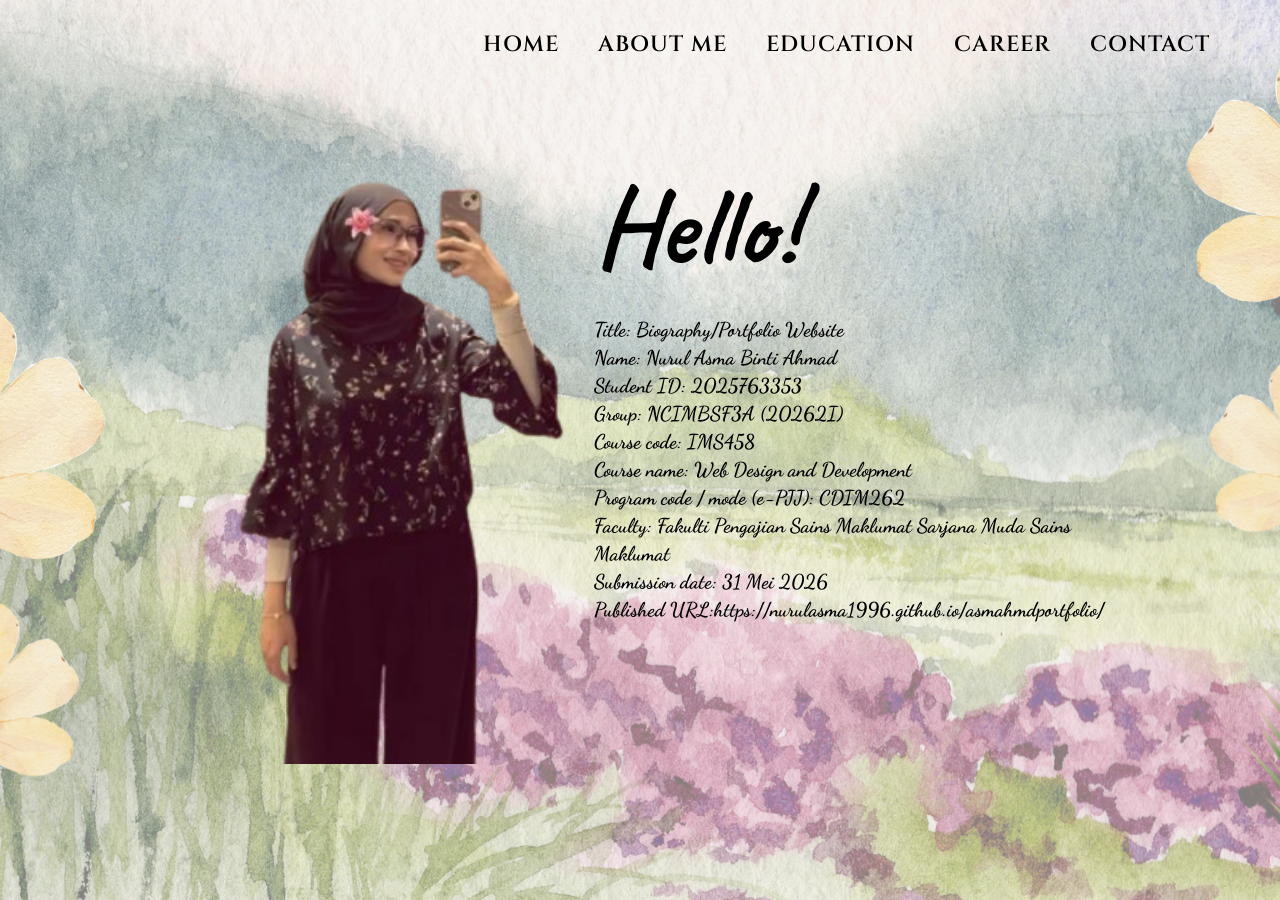
<file: index.html>
<!DOCTYPE html>
<html lang="en">
<head>
  <meta charset="UTF-8">
  <meta name="viewport" content="width=device-width, initial-scale=1.0">
  <title>Personal Website</title>

  <link rel="stylesheet" href="style.css">

  <link href="https://fonts.googleapis.com/css2?family=Poppins:wght@300;400;600;700&family=Caveat:wght@700&display=swap" rel="stylesheet">
  
  <link href="https://fonts.googleapis.com/css2?family=Playfair+Display:wght@700&family=Cinzel:wght@500;600&family=Dancing+Script:wght@700&display=swap" rel="stylesheet">

  <link href="https://fonts.googleapis.com/css2?family=Cinzel:wght@500;600&display=swap" rel="stylesheet">

  <link href="https://fonts.googleapis.com/css2?family=Dancing+Script:wght@500;700&display=swap" rel="stylesheet">
</head>
<body>

  <header>
    <div class="logo">Asma Ahmad Portfolio</div>

    <nav>
      <a href="index.html">HOME</a>
      <a href="about.html">ABOUT ME</a>
      <a href="education.html">EDUCATION</a>
      <a href="career.html">CAREER</a>
      <a href="contact.html">CONTACT</a>
    </nav>
  </header>

  <section class="hero">

    <div class="left">

      <img src="asma.png" alt="">
    </div>

    <div class="right">
      <h1>Hello!</h1>

      <p>Title: Biography/Portfolio Website</p>
      <p>Name: Nurul Asma Binti Ahmad</p>
      <p>Student ID: 2025763353</p>
      <p>Group: NCIMBSF3A (20262I)</p>
      <p>Course code: IMS458</p>
      <p>Course name: Web Design and Development</p>
      <p>Program code / mode (e-PJJ): CDIM262</p>
      <p>Faculty: Fakulti Pengajian Sains Maklumat Sarjana Muda Sains Maklumat</p>
      <p>Submission date: 31 Mei 2026</p>
      <p>Published URL:https://nurulasma1996.github.io/asmahmdportfolio/</p>

    </div>

  </section>

</body>
</html>
</file>
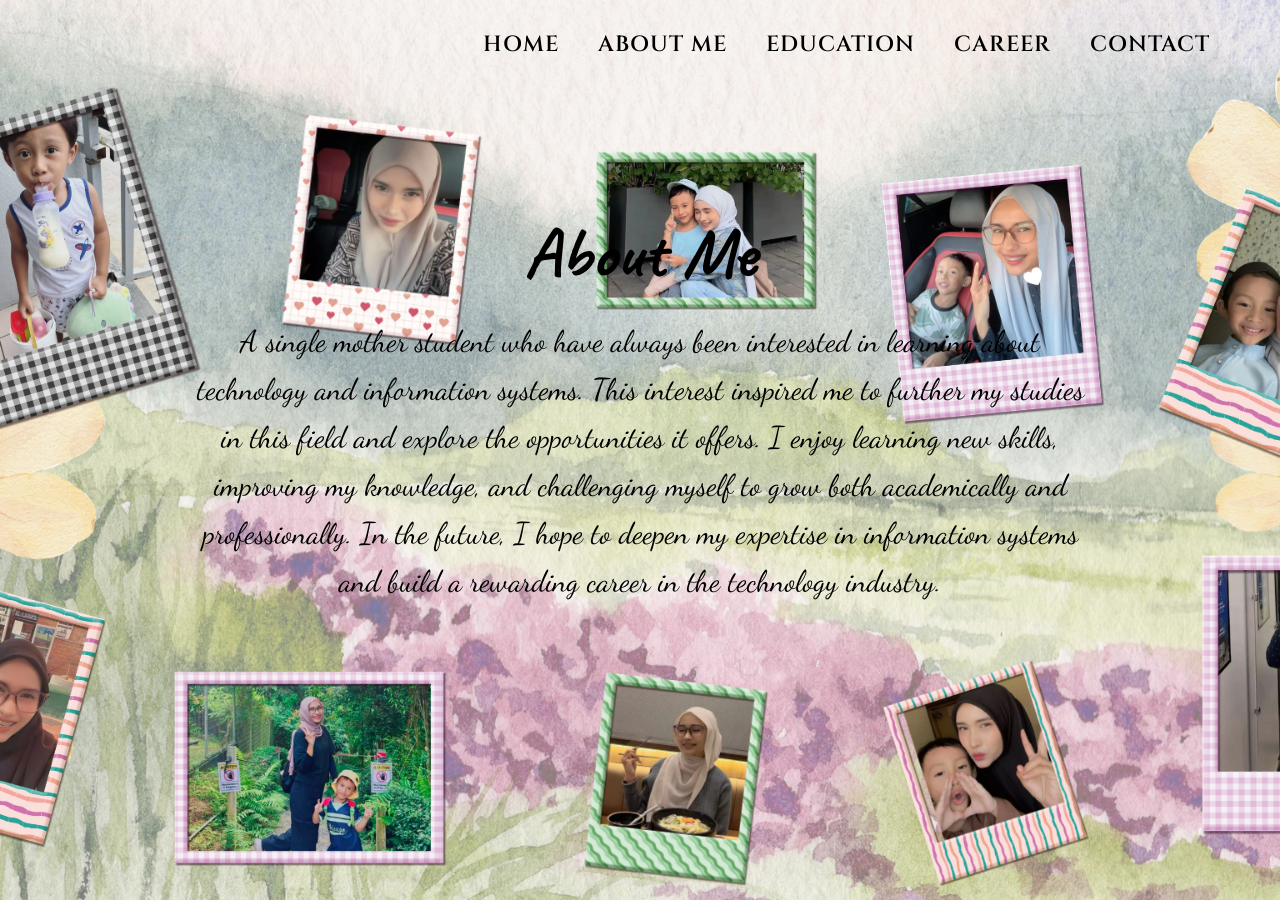
<file: about.html>
<!DOCTYPE html>
<html lang="en">
<head>
    <meta charset="UTF-8">
    <title>About Me</title>

    <link rel="stylesheet" href="style.css">

    <link href="https://fonts.googleapis.com/css2?family=Playfair+Display:wght@700&family=Cinzel:wght@500;600&family=Dancing+Script:wght@700&display=swap" rel="stylesheet">
    <link href="https://fonts.googleapis.com/css2?family=Poppins:wght@300;400;600;700&family=Caveat:wght@700&display=swap" rel="stylesheet">
    <link href="https://fonts.googleapis.com/css2?family=Playfair+Display:wght@700&family=Cinzel:wght@500;600&family=Dancing+Script:wght@700&display=swap" rel="stylesheet">

</head>

<body class="about-body">

<header>

    <div class="logo"></div>

    <nav>
        <a href="index.html">HOME</a>
        <a href="about.html">ABOUT ME</a>
        <a href="education.html">EDUCATION</a>
        <a href="career.html">CAREER</a>
        <a href="contact.html">CONTACT</a>
    </nav>

</header>

<section class="about-page">

    <h1>About Me</h1>

    <p>
        A single mother student who have always been interested in learning about technology and information systems. This interest inspired me to further my studies in this field and explore the opportunities it offers. I enjoy learning new skills, improving my knowledge, and challenging myself to grow both academically and professionally. In the future, I hope to deepen my expertise in information systems and build a rewarding career in the technology industry.
    </p>

</section>

</body>
</html>
</file>
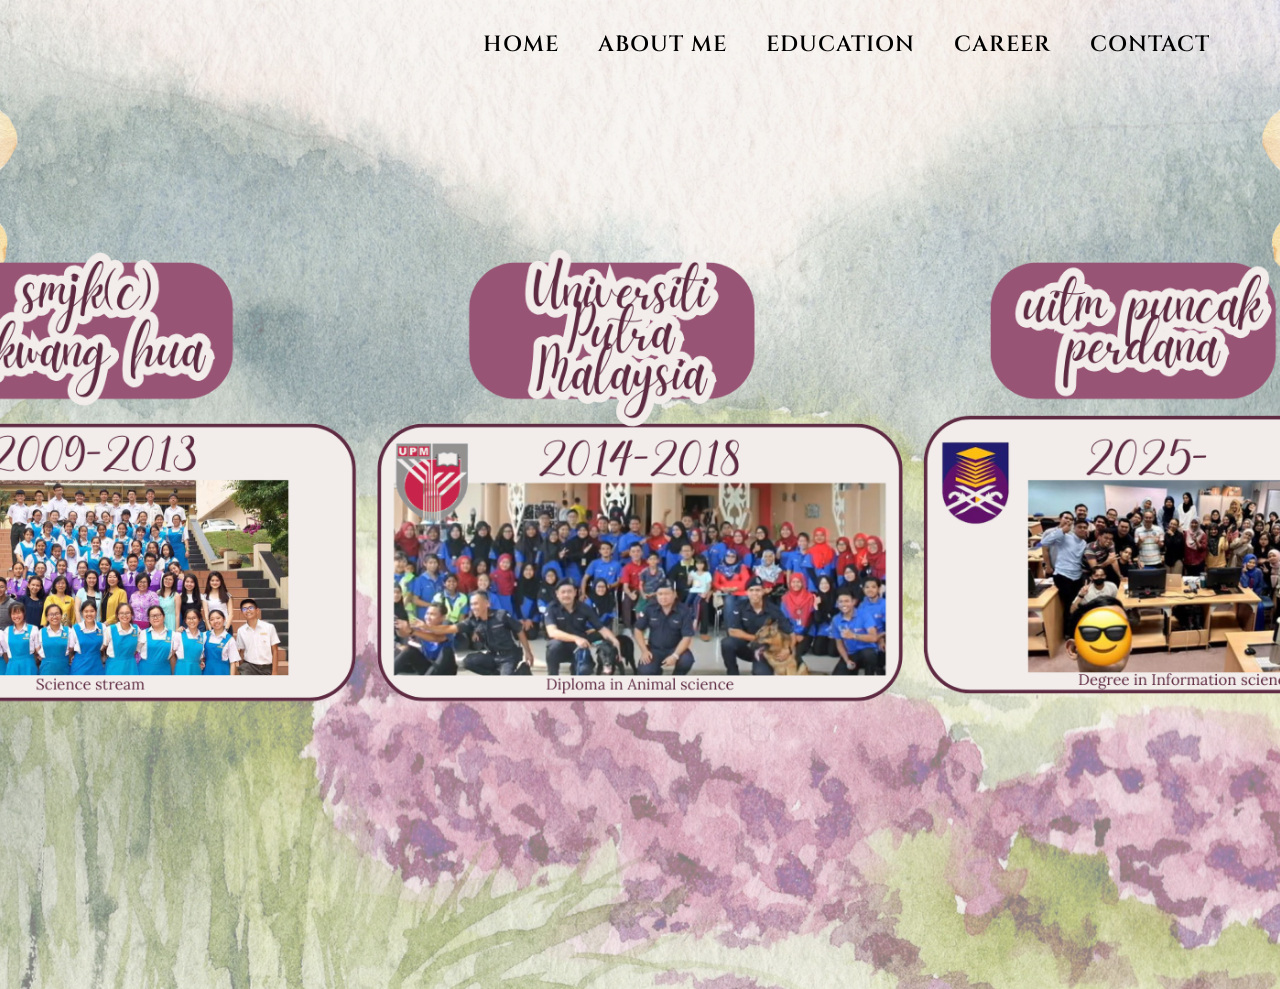
<file: education.html>
<!DOCTYPE html>
<html lang="en">
<head>
    <meta charset="UTF-8">
    <meta name="viewport" content="width=device-width, initial-scale=1.0">
    <title>Education</title>

    <link rel="stylesheet" href="style.css">

    <link href="https://fonts.googleapis.com/css2?family=Poppins:wght@300;400;600;700&family=Caveat:wght@700&family=Playfair+Display:wght@700&family=Cinzel:wght@500;600&family=Dancing+Script:wght@700&display=swap" rel="stylesheet">
</head>

<body class="education-body">

<header>
    <div class="logo"></div>

    <nav>
        <a href="index.html">HOME</a>
        <a href="about.html">ABOUT ME</a>
        <a href="education.html">EDUCATION</a>
        <a href="career.html">CAREER</a>
        <a href="contact.html">CONTACT</a>
    </nav>
</header>

<section class="education-page">

    <div class="video video1">
        <iframe
            src="https://www.youtube.com/embed/RGh-uZuunS4"
            title="SPM Video"
            frameborder="0"
            allowfullscreen>
        </iframe>
    </div>

    <div class="video video2">
        <iframe
            src="https://www.youtube.com/embed/ln0Nk8bkvUc?si=WaJnns1RDpDS1HdJ"
            title="Diploma Video"
            frameborder="0"
            allowfullscreen>
        </iframe>
    </div>

    <div class="video video3">
        <iframe
            src="https://www.youtube.com/embed/wIqrceknPEk"
            title="Degree Video"
            frameborder="0"
            allowfullscreen>
        </iframe>
    </div>

</section>

</body>
</html>
</file>
<file: style.css>
*{
  margin:0;
  padding:0;
  box-sizing:border-box;
  font-family:'Poppins', sans-serif;
}

body{
  background-image: url('background.jpg');
  background-size: cover;
  background-position: center;
  background-repeat: no-repeat;
  min-height: 100vh;
}

header{
    display:flex;
    justify-content:flex-end;
    align-items:center;
    padding:30px 70px;
}

.logo{
  display:none;
}

nav a{
  text-decoration:none;
  color:black;
  margin-left:35px;
  font-family:'Cinzel', serif;
  font-size:22px;
  font-weight:600;
  letter-spacing:1px;
}


.hero{
  display:flex;
  justify-content:center;
  align-items:center;
  gap:30px;
}

.right{
  width:40%;
  margin-left:-250px;
}


.left{
  position:relative;
  width:50%;
}

.left img{
  width:600px;
  position:relative;
  top:80px;
}

.right{
  width:40%;
}

.right h1{
  font-size:110px;
  font-family:'Caveat', cursive;
  margin-bottom:20px;
  position:relative;
}

.right p{
  font-family:'Dancing Script', cursive;
  font-size:20px;
  font-weight:700;
  line-height:1.4;
}

.about-page{
    text-align:center;
    width:70%;
    margin:120px auto;
}

.about-page h1,
.education-page h1,
.career-page h1,
.contact-page h1{
    font-size:70px;
    font-family:'Caveat', cursive;
    margin-bottom:20px;
}

.about-page p,
.education-page p,
.career-page p,
.contact-page p{
    font-family:'Dancing Script', cursive;
    font-size:30px;
    line-height:1.6;
}

.about-body{
    background-image:url('about-background.png');
    background-size:cover;
    background-position:center;
    background-repeat:no-repeat;
    min-height:100vh;
}

.education-body{
    background-image:url('education-background.png') !important;
    background-size:cover;
    background-position:center;
    background-repeat:no-repeat;
    min-height:100vh;
}

.career-body{
    background-image:url('career-background.png') !important;
    background-size:cover;
    background-position:center;
    background-repeat:no-repeat;
    min-height:100vh;
}

.education-page h1{
    font-size:70px;
    font-family:'Caveat', cursive;
    margin-bottom:20px;
}

.education-page p{
    font-family:'Dancing Script', cursive;
    font-size:30px;
    line-height:0.6;
    margin-bottom:10px;
}

.career-page{
    text-align:center;
    width:70%;
    margin:120px auto;
}

.career-page h1{
    font-size:70px;
    font-family:'Caveat', cursive;
    margin-bottom:40px;
}

.career-page p{
    font-family:'Dancing Script', cursive;
    font-size:30px;
    line-height:1.2;
    margin-bottom:10px;
}

.contact-page{
    text-align:center;
    width:70%;
    margin:120px auto;
}

.contact-page h1{
    font-size:70px;
    font-family:'Caveat', cursive;
    margin-bottom:40px;
}

.contact-page p{
    font-family:'Dancing Script', cursive;
    font-size:30px;
    line-height:1.2;
    margin-bottom:10px;
}

.social-icons{
    margin-top:30px;
    display:flex;
    justify-content:center;
    align-items:center;
    gap:25px;
}

.social-icons a{
    color:black;
    font-size:55px;
    text-decoration:none;
    transition:0.3s;
}

.social-icons a:hover{
    transform:scale(1.15);
}

.education-page{
    position: relative;
    min-height: 100vh;
}

.video{
    position: absolute;
}

.video iframe{
    width: 250px;
    height: 140px;
    border: none;
    border-radius: 10px;
}

.video1{
    top: 520px;
    left: 150px;
}

.video2{
    top: 520px;
    left: 640px;
}

.video3{
    top: 520px;
    left: 1140px;
}
</file>
